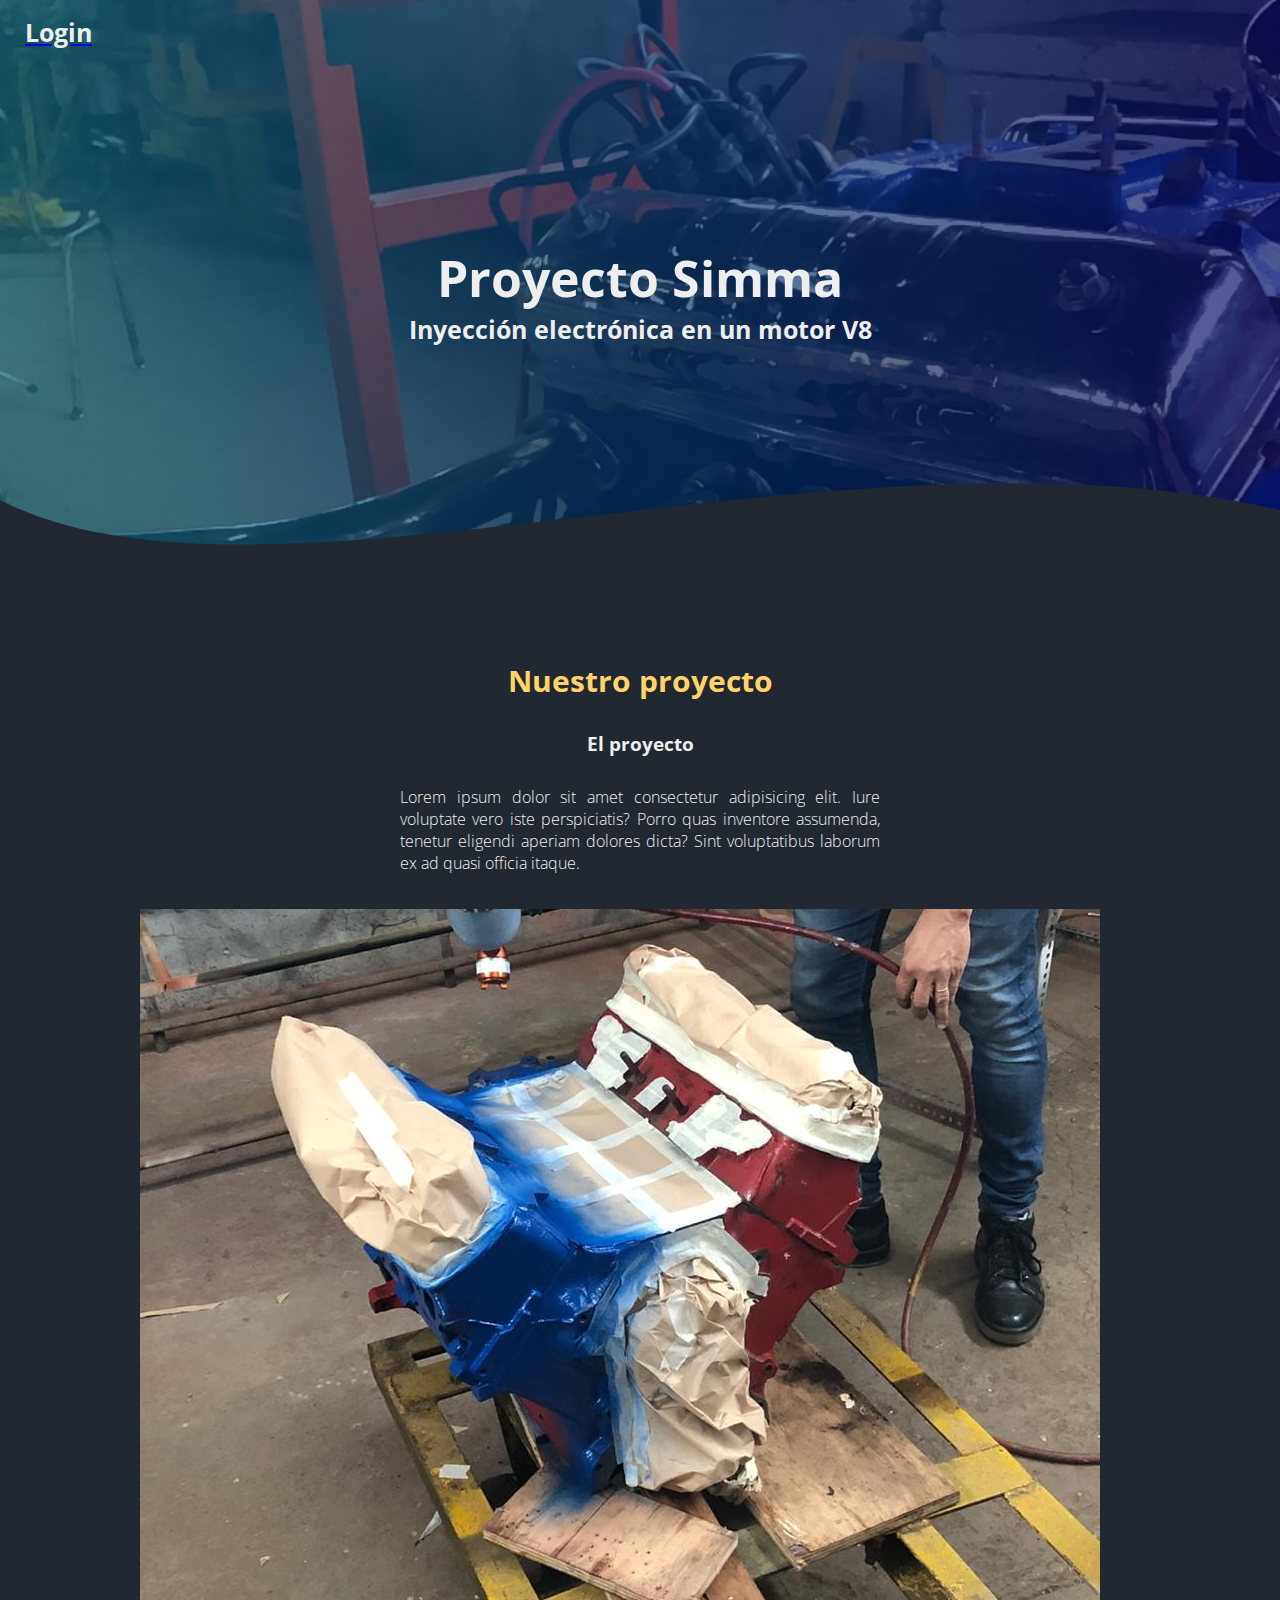
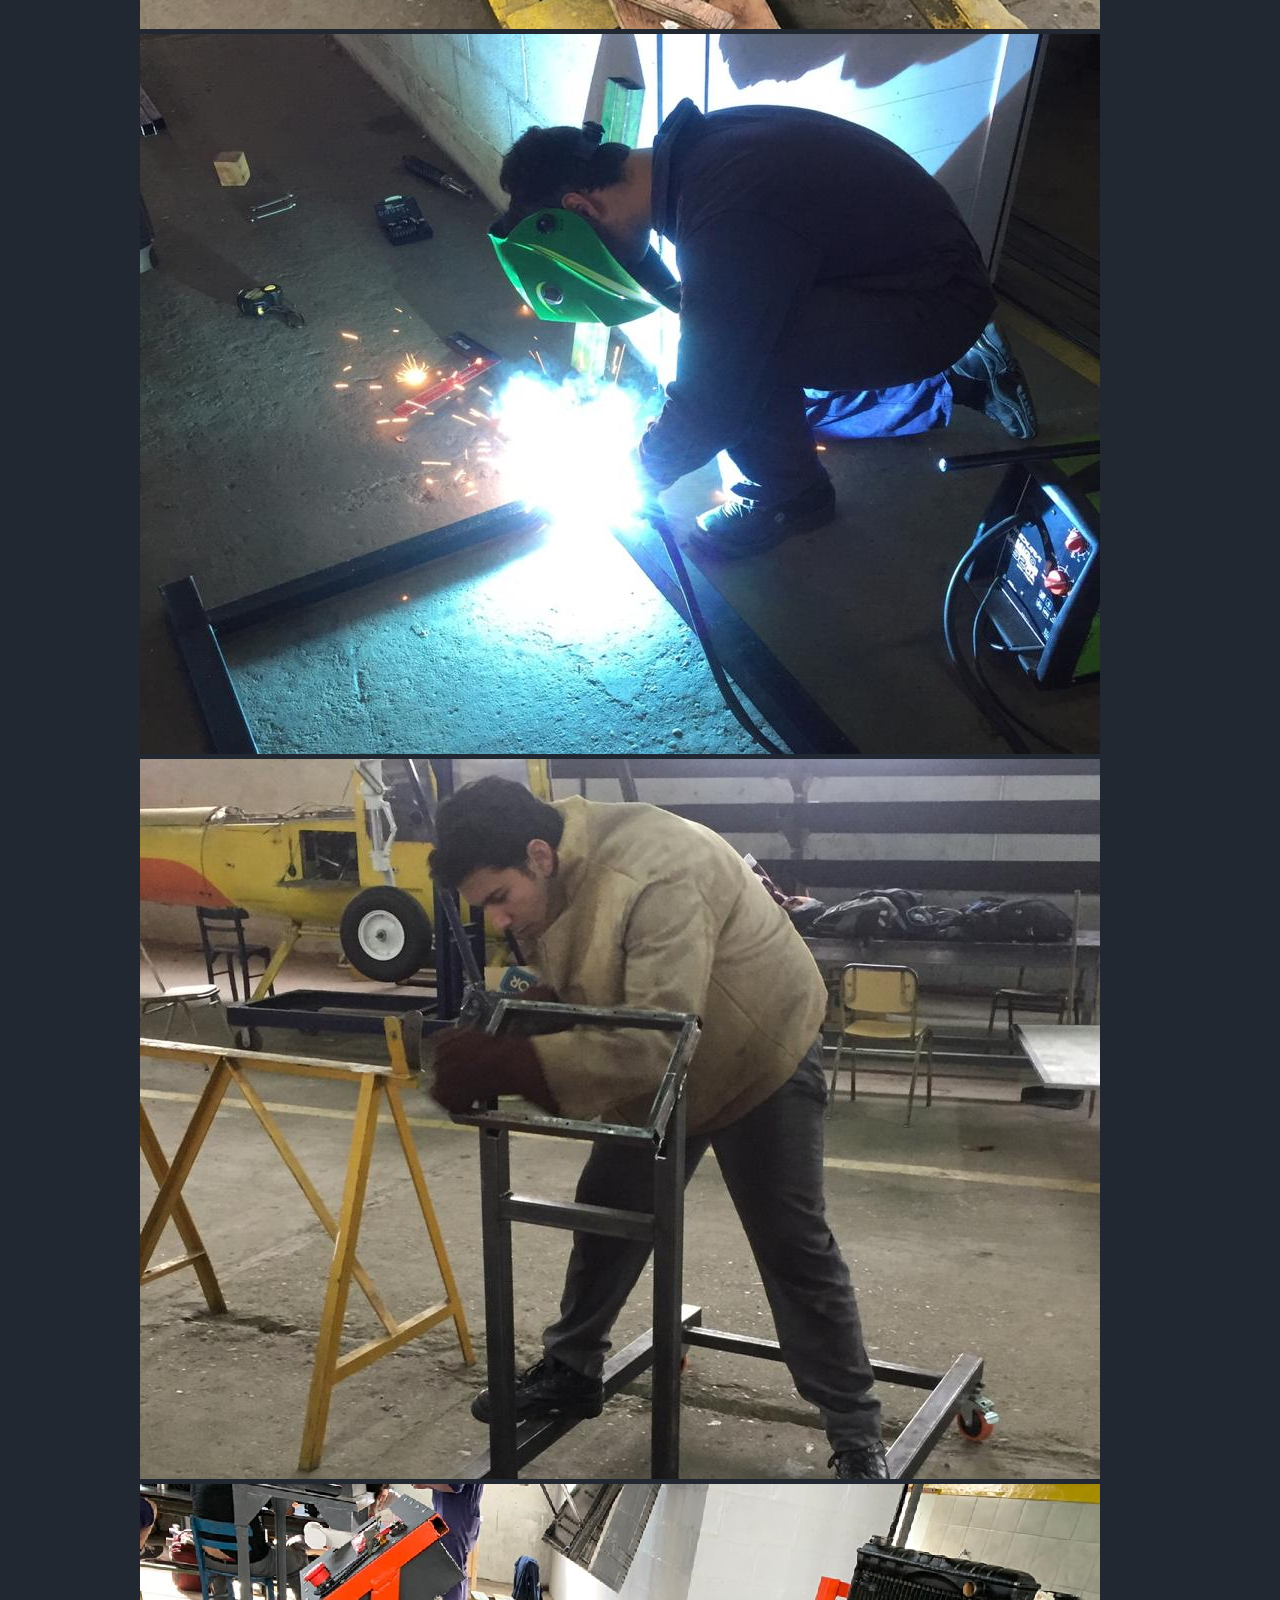
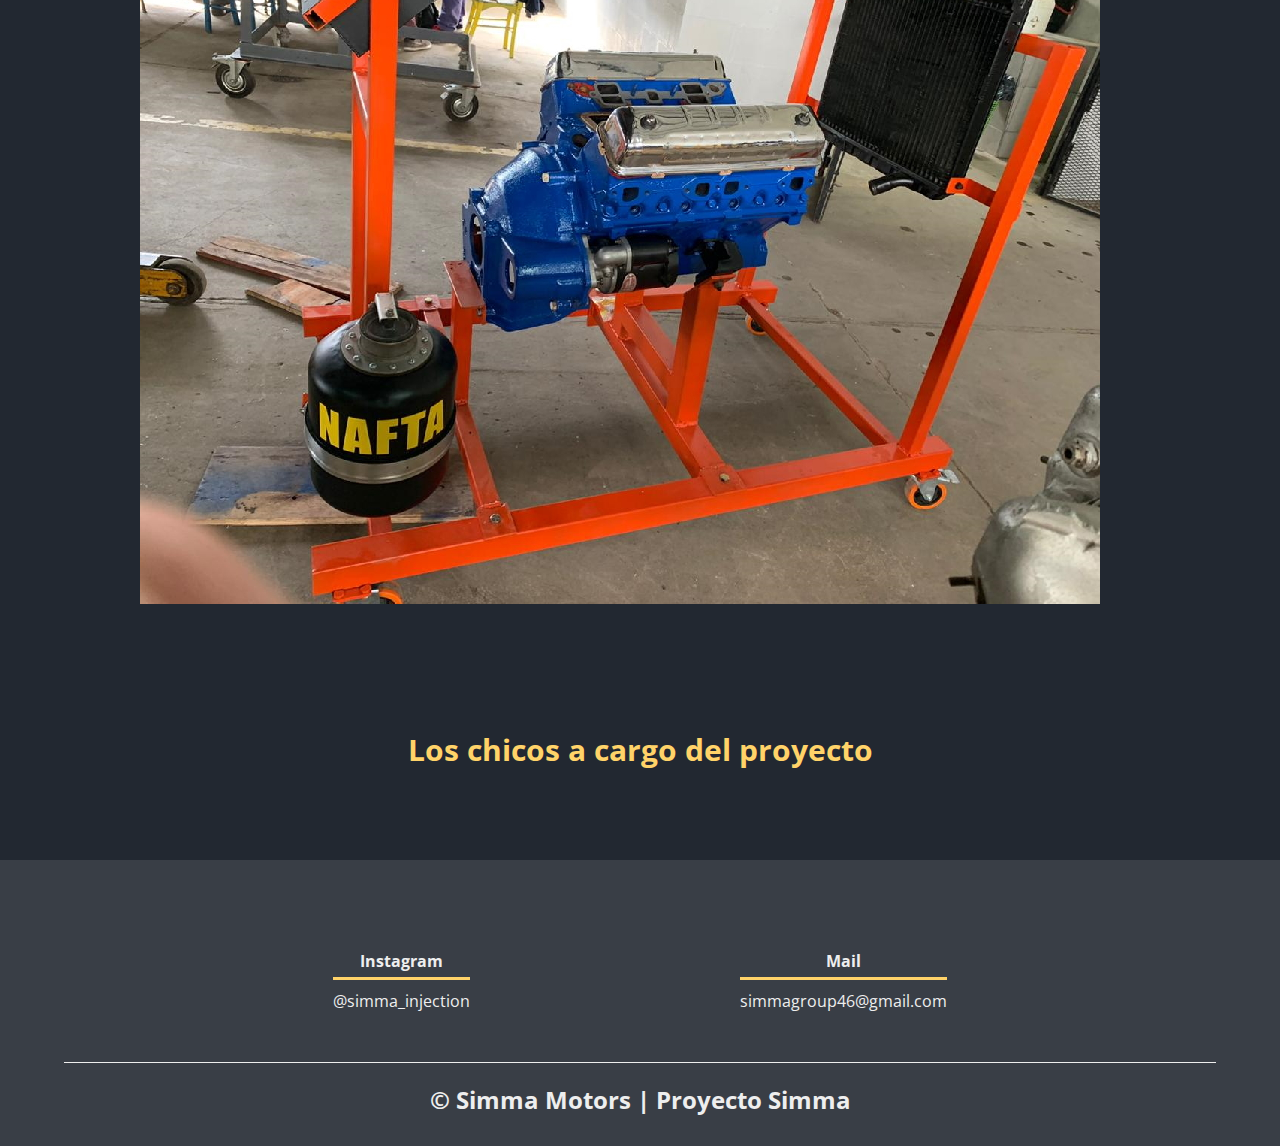
<file: index.html>
<!DOCTYPE html>
<html lang="es">

<head>
    <meta charset="UTF-8">
    <meta http-equiv="X-UA-Compatible" content="IE=edge">
    <meta name="viewport" content="width=device-width, initial-scale=1.0">
    <title>Proyecto Simma</title>
    <link rel="shortcut icon" href="https://media.discordapp.net/attachments/816355814205816832/1033121958612717648/Simma_inyeccion_sin_fondo.png" type="image/x-icon">
    <link href="https://cdn.jsdelivr.net/npm/bootstrap@5.2.2/dist/css/bootstrap.min.css" rel="stylesheet" integrity="sha384-Zenh87qX5JnK2Jl0vWa8Ck2rdkQ2Bzep5IDxbcnCeuOxjzrPF/et3URy9Bv1WTRi" crossorigin="anonymous">
    <link rel="stylesheet" href="pagina.css">
    <link href="https://fonts.googleapis.com/css2?family=Open+Sans:wght@300&display=swap" rel="stylesheet">
</head>

<body>
    <script src="https://cdn.jsdelivr.net/npm/bootstrap@5.2.2/dist/js/bootstrap.bundle.min.js" integrity="sha384-OERcA2EqjJCMA+/3y+gxIOqMEjwtxJY7qPCqsdltbNJuaOe923+mo//f6V8Qbsw3" crossorigin="anonymous"></script>
    <header>
        <section class ="textos-superior">
            <a href="login.html"><h2>Login</h2></a>
        </section>
        <section class="textos-header">
            <h1>Proyecto Simma</h1>
            <h2>Inyección electrónica en un motor V8</h2>
        </section>
        <div class="wave" style="height: 150px; overflow: hidden;" ><svg viewBox="0 0 500 150" preserveAspectRatio="none" style="height: 100%; width: 100%;"><path d="M0.00,49.98 C103.27,186.03 329.57,-42.91 502.82,61.69 L500.00,150.00 L0.00,150.00 Z" style="stroke: none; fill: #222831;"></path></svg></div>
    </header>
    <main>
        <section class="contenedor acerca-del-proyecto">
            
            <div class="contenedor-acerca-del-proyecto">
                <h2 class="titulo">Nuestro proyecto</h2>
                <div class="contenedor-texto">
                    <h3><span></span>El proyecto</h3>
                    <p>Lorem ipsum dolor sit amet consectetur adipisicing elit. Iure voluptate vero iste perspiciatis? Porro quas inventore assumenda, tenetur eligendi aperiam dolores dicta? Sint voluptatibus laborum ex ad quasi officia itaque.</p>
                </div>
            </div>
            <div id="carouselExampleSlidesOnly" class="carousel slide" data-bs-ride="carousel">
                <div class="carousel-inner">
                    <div class="carousel-item active">
                        <img src="Fotos/SIMMA-FOTOS/IMG-20191111-WA0030b.jpg" class="d-block w-100" alt="...">
                    </div>
                    <div class="carousel-item">
                        <img src="Fotos/SIMMA-FOTOS/IMG-20191111-WA0034b.jpg" class="d-block w-100" alt="...">
                    </div>
                    <div class="carousel-item">
                        <img src="Fotos/SIMMA-FOTOS/IMG-20191111-WA0035b.jpg" class="d-block w-100" alt="...">
                    </div>
                    <div class="carousel-item">
                        <img src="Fotos/SIMMA-FOTOS/IMG-20191107-WA0027b.jpg" class="d-block w-100" alt="...">
                    </div>
                </div>
            </div>
        </section>
        <section></section>
        <section class="contenedor">
            <h2 class="titulo">Los chicos a cargo del proyecto</h2>
<!--
            <div class="chicos">
                <div class="imagen-chicos">
                    <img src="Fotos/SIMMA-FOTOS/IMG-20191111-WA0021.jpg" alt="">
                </div>
                <div class="imagen-chicos">
                    <img src="Fotos/SIMMA-FOTOS/IMG-20191111-WA0030.jpg" alt="">
                </div>
                <div class="imagen-chicos">
                    <img src="Fotos/SIMMA-FOTOS/IMG-20191111-WA0034.jpg" alt="">
                </div>
                <div class="imagen-chicos">
                    <img src="Fotos/SIMMA-FOTOS/IMG-20191111-WA0035.jpg" alt="">
                </div>
            </div>
-->
        </section>
    </main>
    <footer>
        <div class="contenedor-footer">
            <div class="content-foot">
                <h4>Instagram</h4>
                <a href="https://www.instagram.com/simma_injection/">@simma_injection</a>
            </div>
            <div class="content-foot">
                <h4>Mail</h4>
                <a href="mailto:simmagroup46@gmail.com">simmagroup46@gmail.com</a>
            </div>
        </div>
        <h2 class="titulo-final">&copy; Simma Motors | Proyecto Simma</h2>
    </footer>
</body>

</html>
</file>
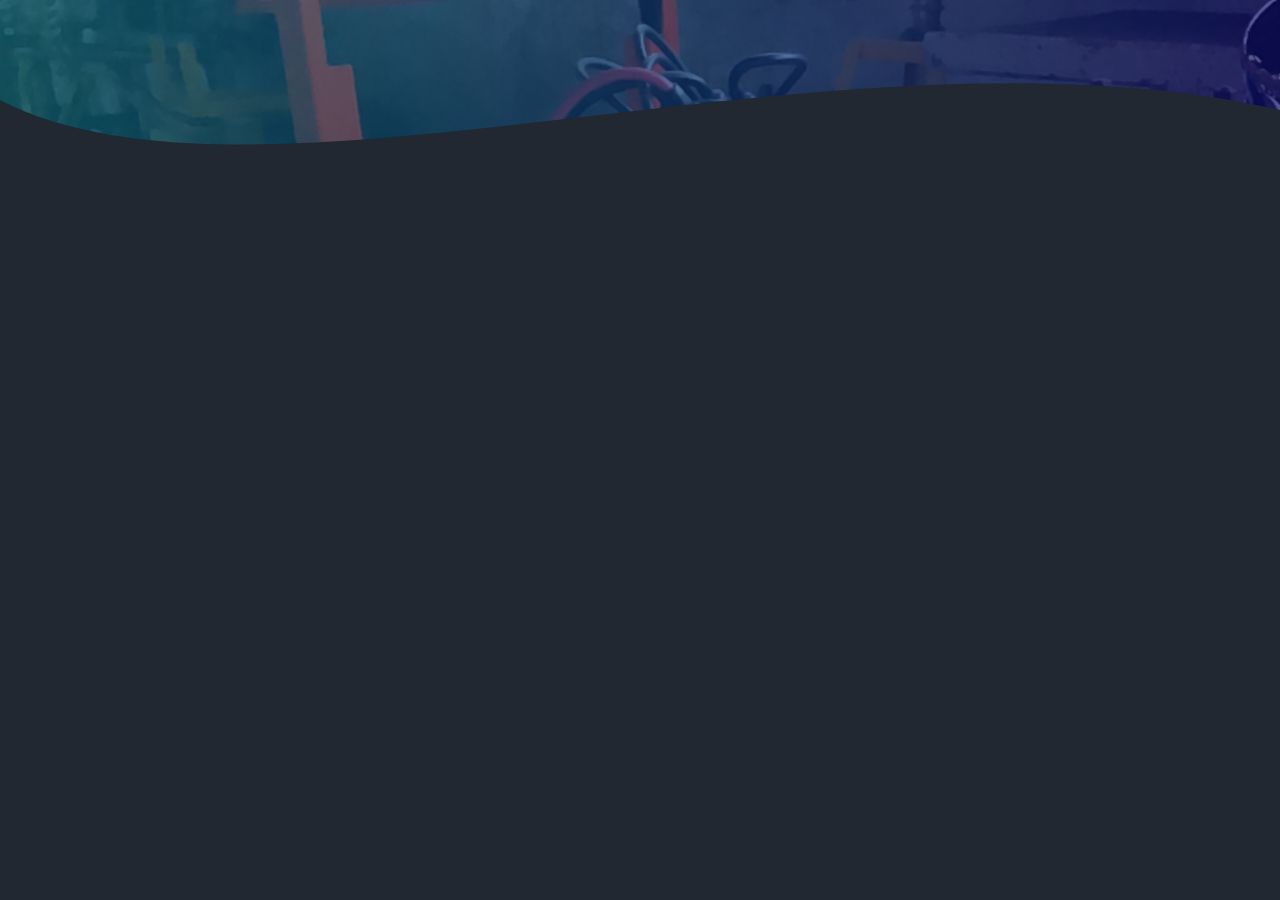
<file: login.html>
<!DOCTYPE html>
<html lang="es">

<head>
    <meta charset="UTF-8">
    <meta http-equiv="X-UA-Compatible" content="IE=edge">
    <meta name="viewport" content="width=device-width, initial-scale=1.0">
    <title>Proyecto Simma: Inicio de sesión</title>
    <link rel="shortcut icon" href="https://media.discordapp.net/attachments/816355814205816832/1033121958612717648/Simma_inyeccion_sin_fondo.png" type="image/x-icon">
    <link href="https://cdn.jsdelivr.net/npm/bootstrap@5.2.2/dist/css/bootstrap.min.css" rel="stylesheet" integrity="sha384-Zenh87qX5JnK2Jl0vWa8Ck2rdkQ2Bzep5IDxbcnCeuOxjzrPF/et3URy9Bv1WTRi" crossorigin="anonymous">
    <link rel="stylesheet" href="pagina.css">
    <link rel="stylesheet" href="pagina_login.css">
    <link href="https://fonts.googleapis.com/css2?family=Open+Sans:wght@300&display=swap" rel="stylesheet">
</head>

<header class="header-login">
    <div class="wave" style="height: 150px; overflow: hidden;" ><svg viewBox="0 0 500 150" preserveAspectRatio="none" style="height: 100%; width: 100%;"><path d="M0.00,49.98 C103.27,186.03 329.57,-42.91 502.82,61.69 L500.00,150.00 L0.00,150.00 Z" style="stroke: none; fill: #222831;"></path></svg></div>

</header>

</html>
</file>
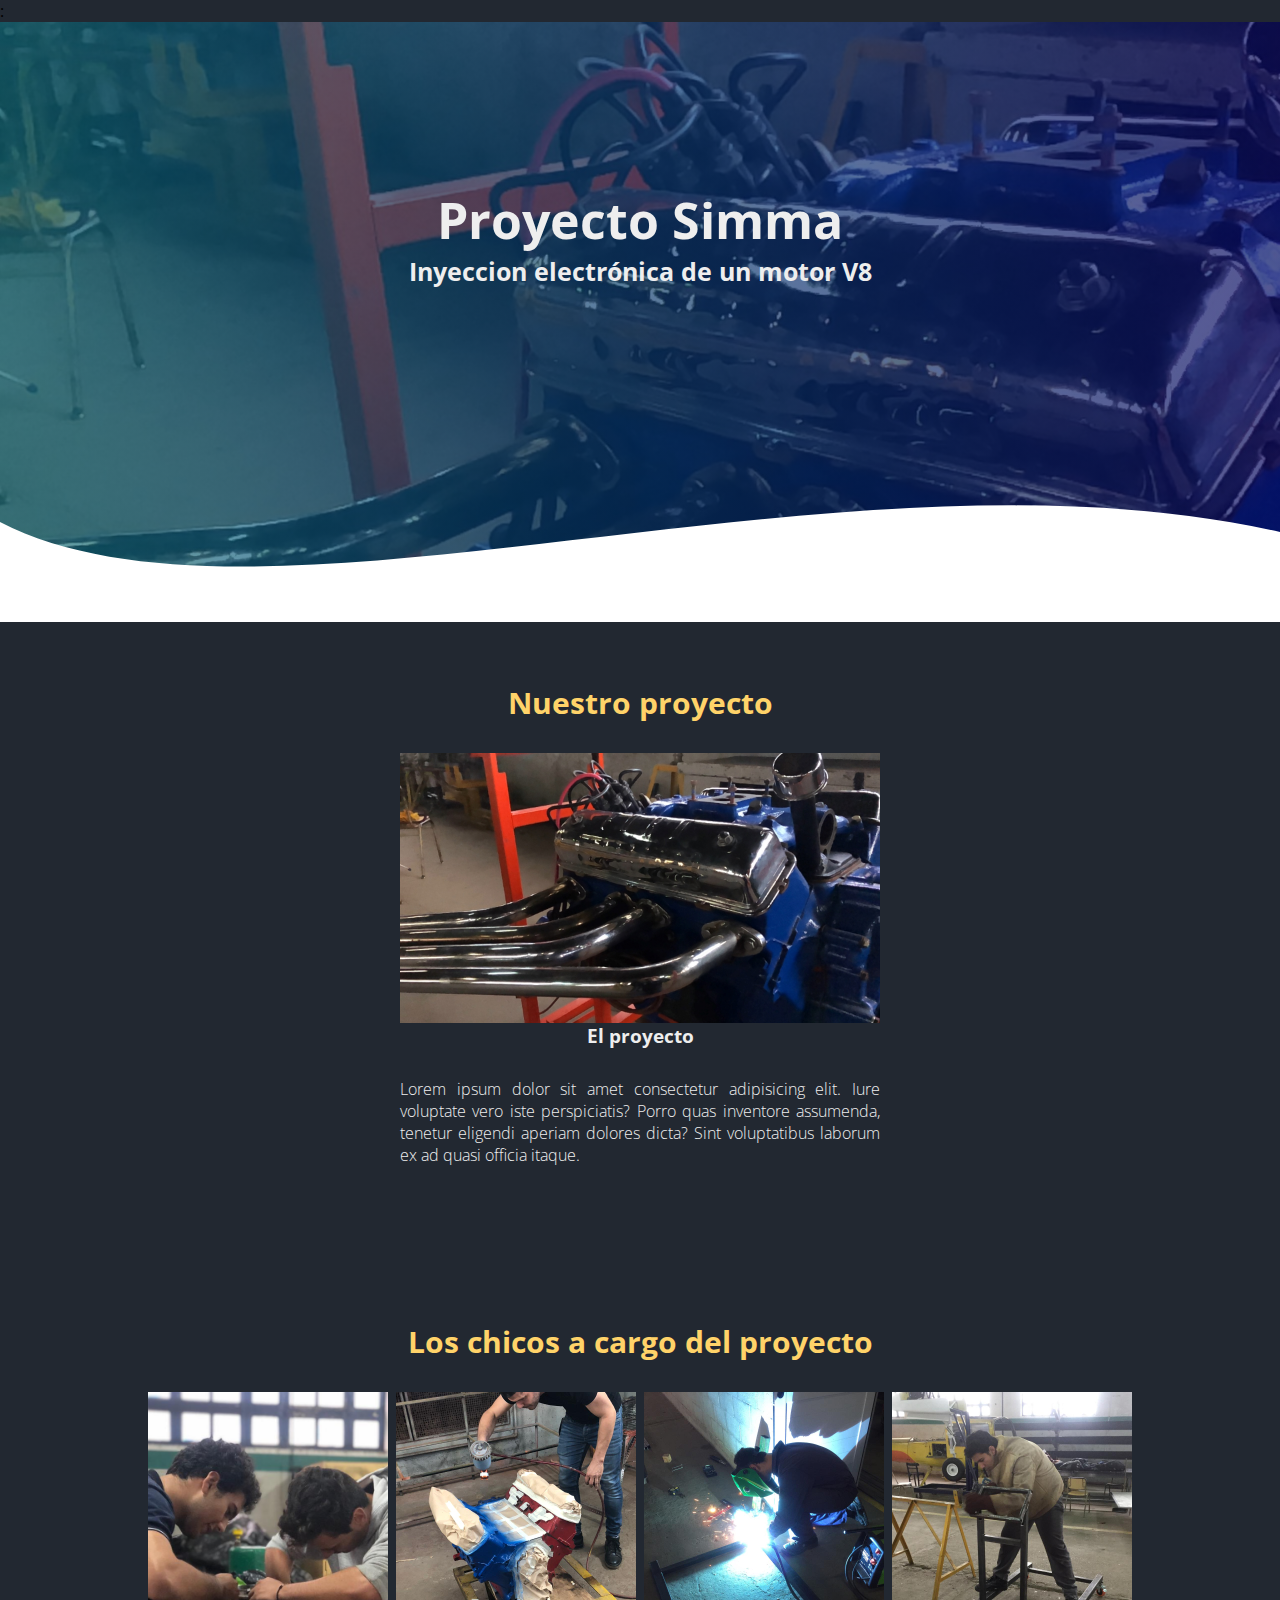
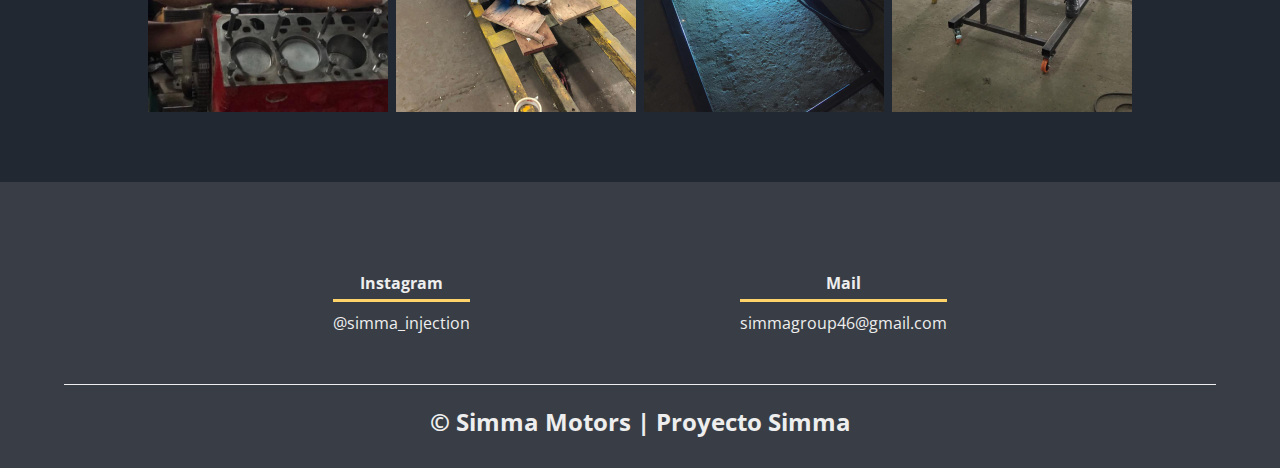
<file: pagina.html>
<!DOCTYPE html>
<html lang="es">
<head>
    <meta charset="UTF-8">
    <meta http-equiv="X-UA-Compatible" content="IE=edge">
    <meta name="viewport" content="width=device-width, initial-scale=1.0">
    <title>Proyecto Simma</title>
    <link rel="shortcut icon" href="pagina completar/Logo/Simma inyeccion terminado.png" type="image/x-icon">:
    <link rel="stylesheet" href="pagina.css">
    <link href="https://fonts.googleapis.com/css2?family=Open+Sans:wght@300&display=swap" rel="stylesheet">
</head>
<body>
    <header>
        <section class="textos-header">
            <h1>Proyecto Simma</h1>
            <h2>Inyeccion electrónica de un motor V8</h2>
        </section>
        <div class="wave" style="height: 150px; overflow: hidden;" ><svg viewBox="0 0 500 150" preserveAspectRatio="none" style="height: 100%; width: 100%;"><path d="M0.00,49.98 C103.27,186.03 329.57,-42.91 502.82,61.69 L500.00,150.00 L0.00,150.00 Z" style="stroke: none; fill: #fff;"></path></svg></div>
    </header>
    <main>
        <section class="contenedor acerca-del-proyecto">
            <h2 class="titulo">Nuestro proyecto</h2>
            <div class="contenedor-acerca-del-proyecto">
                <img src="Fotos/imagen acerca de.JPG" alt="" class="imagen-acerca">
                <div class="contenedor-texto">
                    <h3><span></span>El proyecto</h3>
                    <p>Lorem ipsum dolor sit amet consectetur adipisicing elit. Iure voluptate vero iste perspiciatis? Porro quas inventore assumenda, tenetur eligendi aperiam dolores dicta? Sint voluptatibus laborum ex ad quasi officia itaque.</p>
                </div>
            </div>
        </section>
        <section class="Los-chicos-a-cargo">
            <div class="contenedor">
                <h2 class="titulo">Los chicos a cargo del proyecto</h2>
                <div class="chicos">
                    <div class="imagen-chicos">
                        <img src="Fotos/SIMMA-FOTOS/IMG-20191111-WA0021.jpg" alt="">
                    </div>
                    <div class="imagen-chicos">
                        <img src="Fotos/SIMMA-FOTOS/IMG-20191111-WA0030.jpg" alt="">
                    </div>
                    <div class="imagen-chicos">
                        <img src="Fotos/SIMMA-FOTOS/IMG-20191111-WA0034.jpg" alt="">
                    </div>
                    <div class="imagen-chicos">
                        <img src="Fotos/SIMMA-FOTOS/IMG-20191111-WA0035.jpg" alt="">
                    </div>
                </div>
            </div>
        </section>
    </main>
    <footer>
        <div class="contenedor-footer">
            <div class="content-foot">
                <h4>Instagram</h4>
                <a href="https://www.instagram.com/simma_injection/">@simma_injection</a>
            </div>
            <div class="content-foot">
                <h4>Mail</h4>
                <p>simmagroup46@gmail.com</p>
            </div>
        </div>
        <h2 class="titulo-final">&copy; Simma Motors | Proyecto Simma</h2>
    </footer>
</body>
</html>
</file>
<file: pagina.css>
*{
    margin:0;
    padding: 0;
    box-sizing: border-box;
}

body{
   font-family: 'open sans';
   background-color: #222831;
}

.contenedor{
    padding: 60px 0;
    width: 90%;
    max-width: 1000px;
    margin: auto;
    overflow: hidden;
}
.titulo{
    color: #FFD369;
    font-size: 30px;
    text-align: center;
    margin-bottom: 30px;
 }

 header{
    width: 100%;
    height: 600px;
    background: #222831;  
    background: -webkit-linear-gradient(to right, #04697ea1, #03045Eab), url(./Fotos/IMG_6963.JPG);  
    background: linear-gradient(to right, #04697ea1, #03045Eab), url(./Fotos/IMG_6963.JPG);
    background-size: cover;
    background-attachment: fixed;
    position: relative;

 }

 header .textos-superior{
   display: flex;
   height: 80px;
   width: 100%;
   align-items: flex-start;
   justify-content: left;
   flex-direction: row;
   text-align: center;
 }

 .textos-superior h2{
   font-size: 25px;
   padding: 15px 25px 0px 25px;
   color: #EEEEEE;
 }

 .header a{
   color: #EEEEEE;
   text-decoration: none;
}

.header a:hover{
  tab-size: 12px;
  text-decoration: underline;
  text-decoration-color: #EEEEEE;
  color: #EEEEEE;
}

 header .textos-header{
    display: flex;
    height: 430px;
    width: 100%;
    align-items: center;
    justify-content: center;
    flex-direction: column;
    text-align: center;
 }

 .textos-header h1{
    font-size: 50px;
    color: #EEEEEE;
 }

 .textos-header h2{
    font-size: 25px;
    color: #EEEEEE;
 }

 .wave{
    position: absolute;
    bottom: 0;
    width: 100%;
 }





 .contenedor-acerca-del-proyecto{
    display: flex;
    align-items: center;
    justify-content: center;
    flex-direction: column;
 }

 .imagen-acerca{
    width: 48%;
 }

 .contenedor-acerca-del-proyecto .contenedor-texto {
    width: 48%;
 }

 .contenedor-texto h3{
    margin-bottom: 15px;
    color: #EEEEEE;
    text-align: center;
 }

 .contenedor-texto h3 span{
    background: #FFD369;
    color: #EEEEEE;
    border-radius: 50%;
    display: inline-block;
    text-align: center;
    width: 0px;
 }

 .contenedor-texto p{
    padding: 15px 0px 35px 0px;
    font-weight: 300;
    text-align: justify;
    color: #EEEEEE;
 }


 .chicos{
    display: flex;
    justify-content: space-evenly;
    flex-wrap: wrap;
 }

.imagen-chicos{
    width: 24%;
    margin-bottom: 10px;
    overflow: hidden;
    position: relative;
}

.imagen-chicos > img{
    width: 100%;
    height: 100%;
    object-fit: cover;
    display: block;
}



footer{
    background: #393E46;
    padding: 90px 0 30px 0;
    margin: auto;
    overflow: hidden;
}

.contenedor-footer{
    display: flex;
    width: 90%;
    justify-content: space-evenly;
    margin: auto;
    padding-bottom: 50px;
    border-bottom: 1px solid #EEEEEE;
}

.content-foot{
    text-align: center;
}

.content-foot h4{
    color: #EEEEEE;
    border-bottom: 3px solid #FFD369;
    padding-bottom: 5px;
    margin-bottom: 10px;
}

.content-foot a{
    color: #EEEEEE;
    text-decoration: none;
}

.content-foot a:hover{
   tab-size: 12px;
   text-decoration: underline;
   color: #FFD369;
}

.content-foot p{
   color: #EEEEEE;
}

.titulo-final{
    text-align: center;
    font-size: 24px;
    margin: 20px 0 0 0;
    color: #EEEEEE;
}

@media screen and (max-width:900px){

}
</file>
<file: pagina_login.css>
*{
    margin:0;
    padding: 0;
    box-sizing: border-box;
}

body{
   font-family: 'open sans';
   background-color: #222831;
}

.contenedor{
    padding: 60px 0;
    width: 90%;
    max-width: 1000px;
    margin: auto;
    overflow: hidden;
}

.titulo{
    color: #FFD369;
    font-size: 30px;
    text-align: center;
    margin-bottom: 30px;
}

.header-login {
    width: 100%;
    height: 200px;
    background: #222831;  
    background: -webkit-linear-gradient(to right, #04697ea1, #03045Eab), url(./Fotos/IMG_6963.JPG);  
    background: linear-gradient(to right, #04697ea1, #03045Eab), url(./Fotos/IMG_6963.JPG);
    background-size: cover;
    background-attachment: fixed;
    position: relative;
}
</file>
